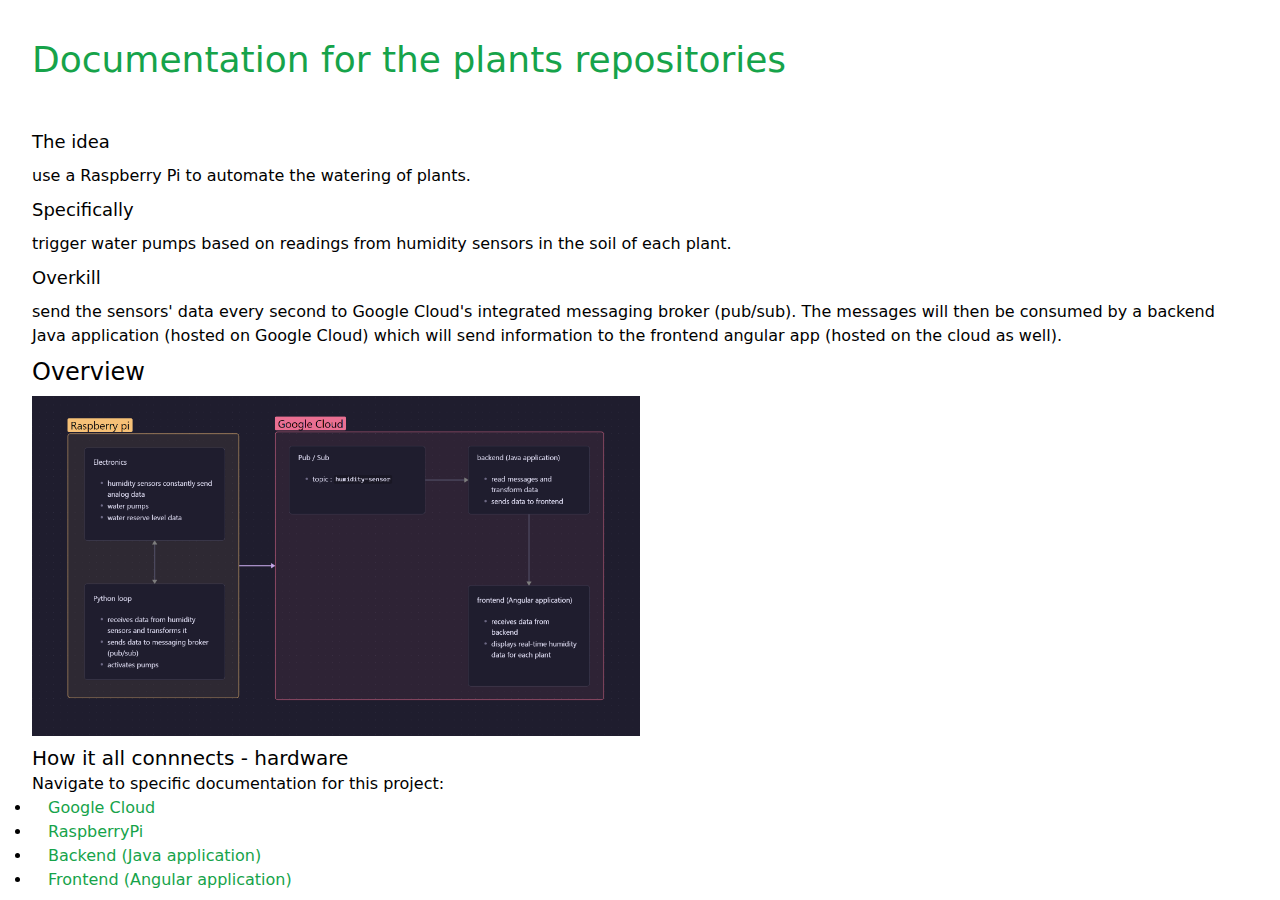
<file: index.html>
<!doctype html>
<html>

<head>
    <meta charset="UTF-8">
    <meta name="viewport" content="width=device-width, initial-scale=1.0">
    <link href="./output.css" rel="stylesheet">
</head>

<body class="w-full h-full ">
    <div class="flex flex-col w-full">
        <h1 class="py-10 px-8 flex text-4xl text-green-600">
            Documentation for the plants repositories
        </h1>
        <div class="flex flex-col w-full px-8">
            <div class="pt-2 text-lg ">The idea</div>
            <div class="pt-2">
                use a Raspberry Pi to automate the watering of plants.
            </div>
            <div class="pt-2 text-lg ">Specifically</div>
            <div class="pt-2">trigger water pumps based on readings from humidity sensors in the soil of each plant.
            </div>
            <div class="pt-2 text-lg ">Overkill</div>
            <div class="pt-2">send the sensors' data every second to Google Cloud's integrated messaging broker
                (pub/sub).
                The messages will then be consumed by a backend Java application (hosted on Google Cloud) which will
                send
                information to the frontend angular app (hosted on the cloud as well).
            </div>
            <div class="pt-2 text-2xl">Overview</div>
            <div class="pt-2 flex w-1/2">
                <img src="images/software-diagram.png" alt="software-diagram">
            </div>
            <div class="pt-2 text-xl">How it all connnects - hardware</div>
            <ul class="list-disc"> Navigate to specific documentation for this project:
                <li class="pl-4"><a class="text-green-600 hover:underline" href="./doc-gcp.html">Google Cloud</a>
                </li>
                <li class="pl-4"><a class="text-green-600 hover:underline" href="./doc-raspberrypi.html">RaspberryPi</a>
                </li>
                <li class="pl-4"><a class="text-green-600 hover:underline" href="./doc-backend.html">Backend (Java application)</a>
                </li>
                <li class="pl-4"><a class="text-green-600 hover:underline" href="./doc-frontend.html">Frontend (Angular application)</a>
                </li>
            </ul>
        </div>
    </div>
</body>

</html>
</file>
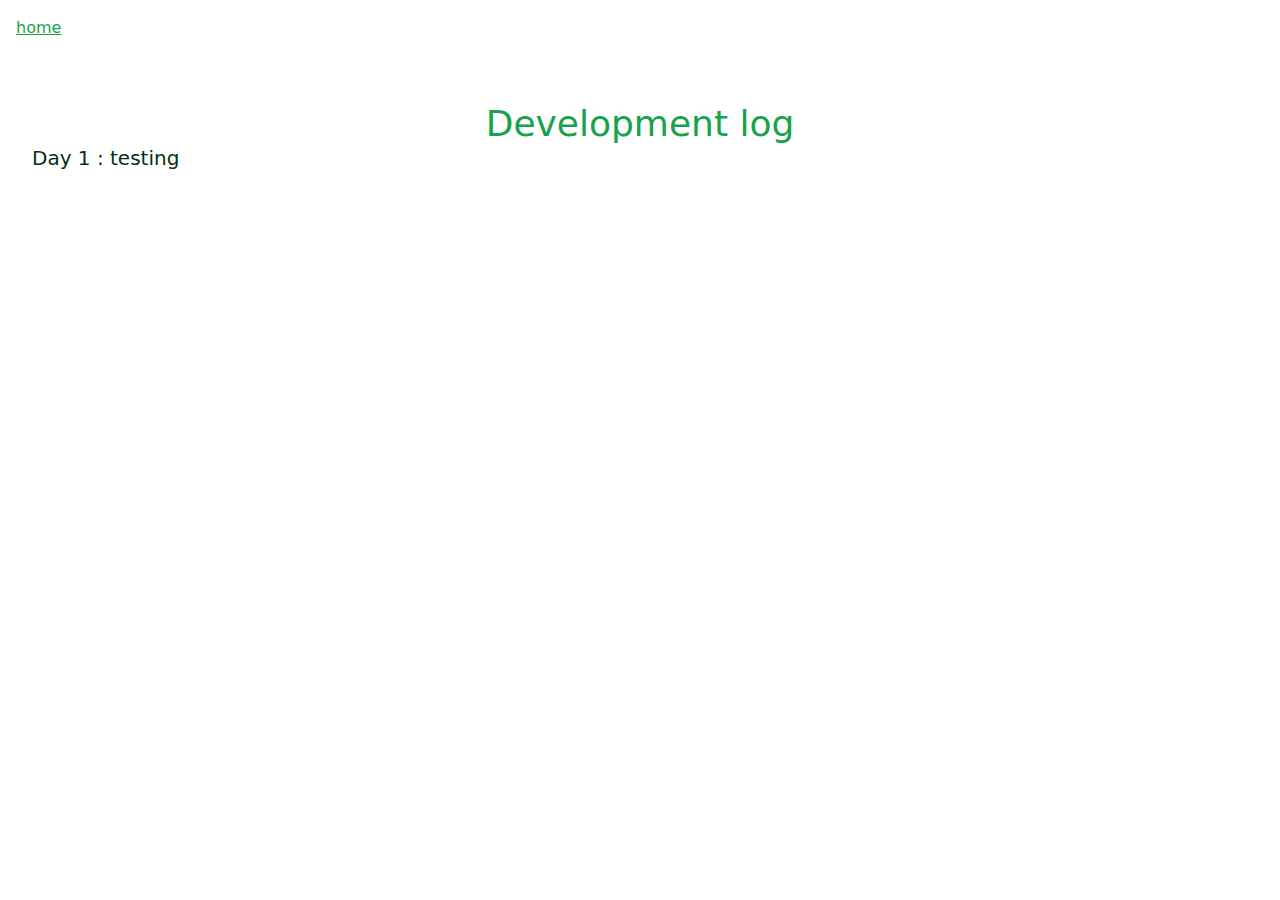
<file: devlog.html>
<!doctype html>
<html>

<head>
    <meta charset="UTF-8">
    <meta name="viewport" content="width=device-width, initial-scale=1.0">
    <link href="./output.css" rel="stylesheet">
</head>

<body class="w-full h-full">
    <div class="flex flex-col w-full">
        <a href="index.html" class="p-4 hover:underline text-green-600">home</a>
        <h1 class="pt-12 flex justify-center text-4xl text-green-600">
            Development log
        </h1>
        <div class="pl-8">
            <h2 class="text-xl text-green-950">Day 1 : testing</h2>
        </div>
</body>

</html>
</file>
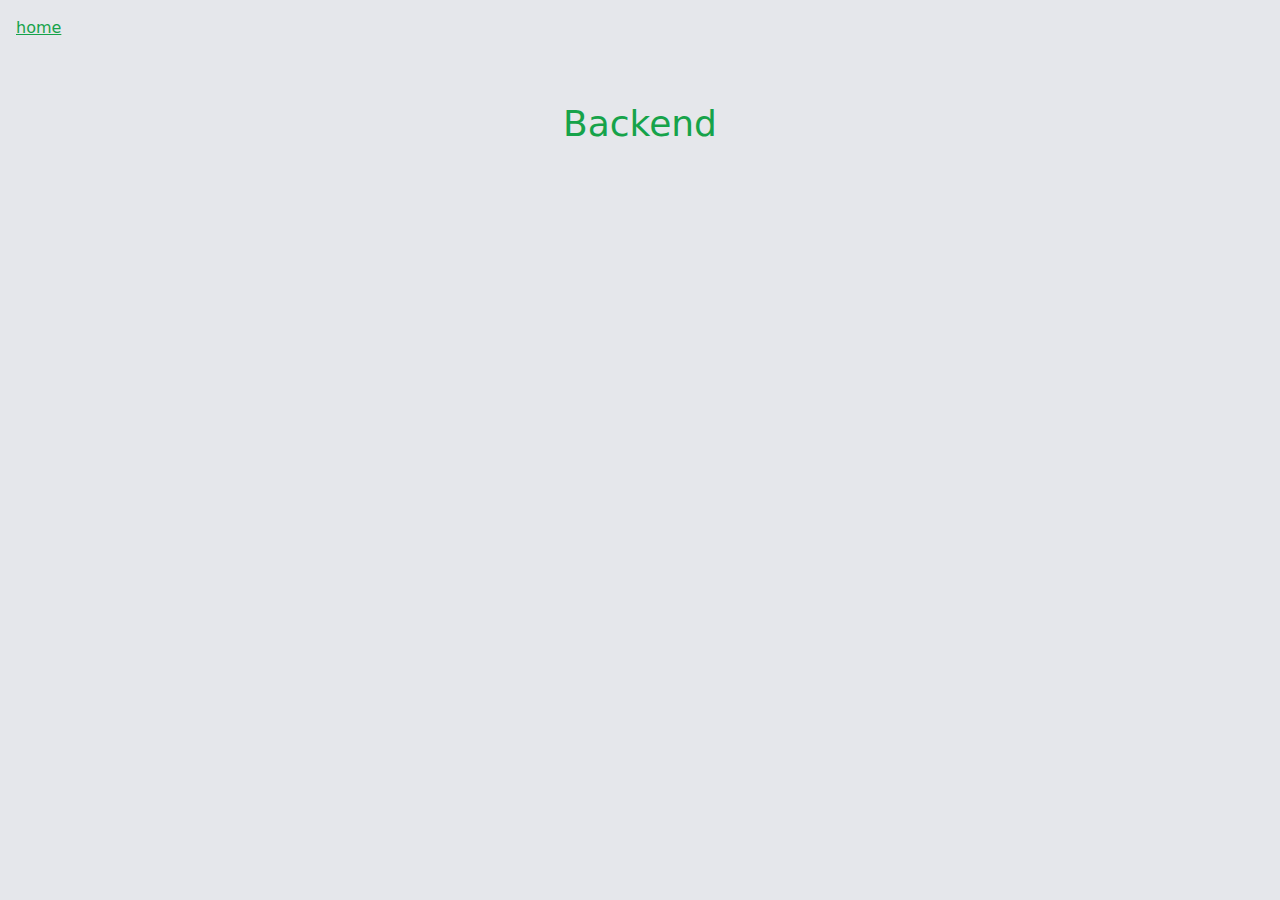
<file: doc-backend.html>
<!doctype html>
<html>

<head>
    <meta charset="UTF-8">
    <meta name="viewport" content="width=device-width, initial-scale=1.0">
    <link href="./output.css" rel="stylesheet">
</head>

<body class="w-full h-full bg-gray-200">
    <div class="flex flex-col w-full">
        <a href="index.html" class="p-4 hover:underline text-green-600">home</a>
        <h1 class="pt-12 flex justify-center text-4xl text-green-600">
            Backend
        </h1>
</body>

</html>
</file>
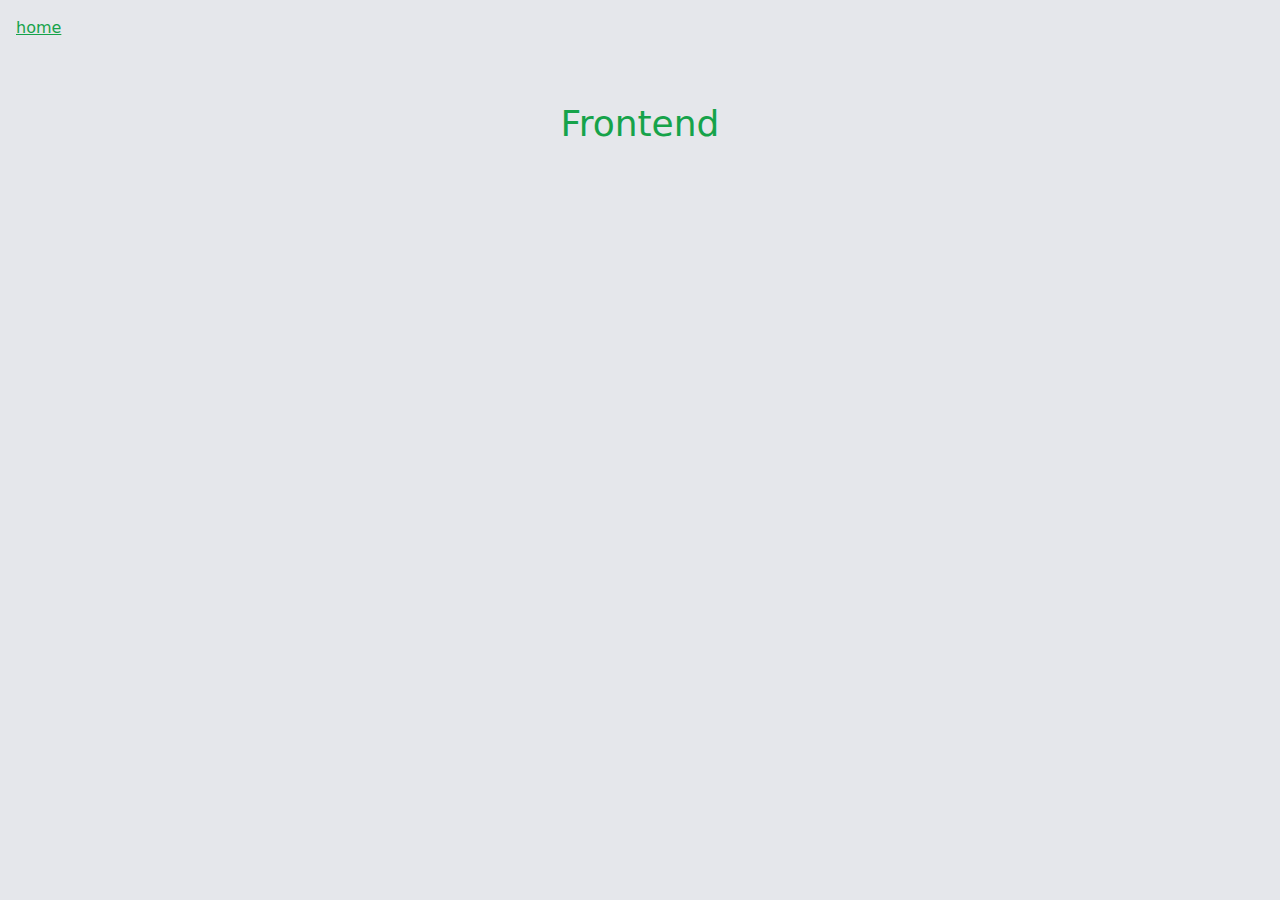
<file: doc-frontend.html>
<!doctype html>
<html>

<head>
    <meta charset="UTF-8">
    <meta name="viewport" content="width=device-width, initial-scale=1.0">
    <link href="./output.css" rel="stylesheet">
</head>

<body class="w-full h-full bg-gray-200">
    <div class="flex flex-col w-full">
        <a href="index.html" class="p-4 hover:underline text-green-600">home</a>
        <h1 class="pt-12 flex justify-center text-4xl text-green-600">
            Frontend
        </h1>
</body>

</html>
</file>
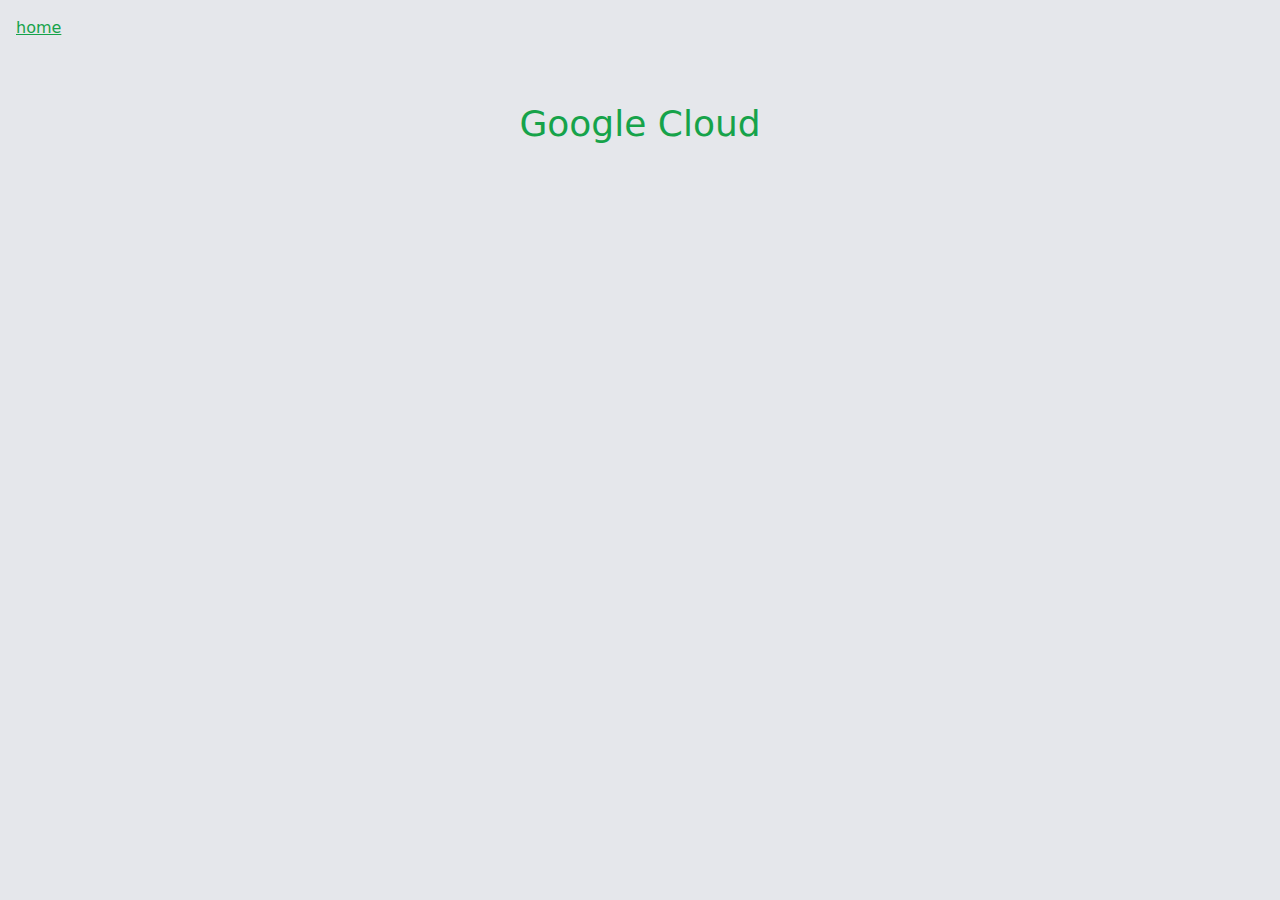
<file: doc-gcp.html>
<!doctype html>
<html>

<head>
    <meta charset="UTF-8">
    <meta name="viewport" content="width=device-width, initial-scale=1.0">
    <link href="./output.css" rel="stylesheet">
</head>

<body class="w-full h-full bg-gray-200">
    <div class="flex flex-col w-full">
        <a href="index.html" class="p-4 hover:underline text-green-600">home</a>
        <h1 class="pt-12 flex justify-center text-4xl text-green-600">
            Google Cloud
        </h1>
</body>

</html>
</file>
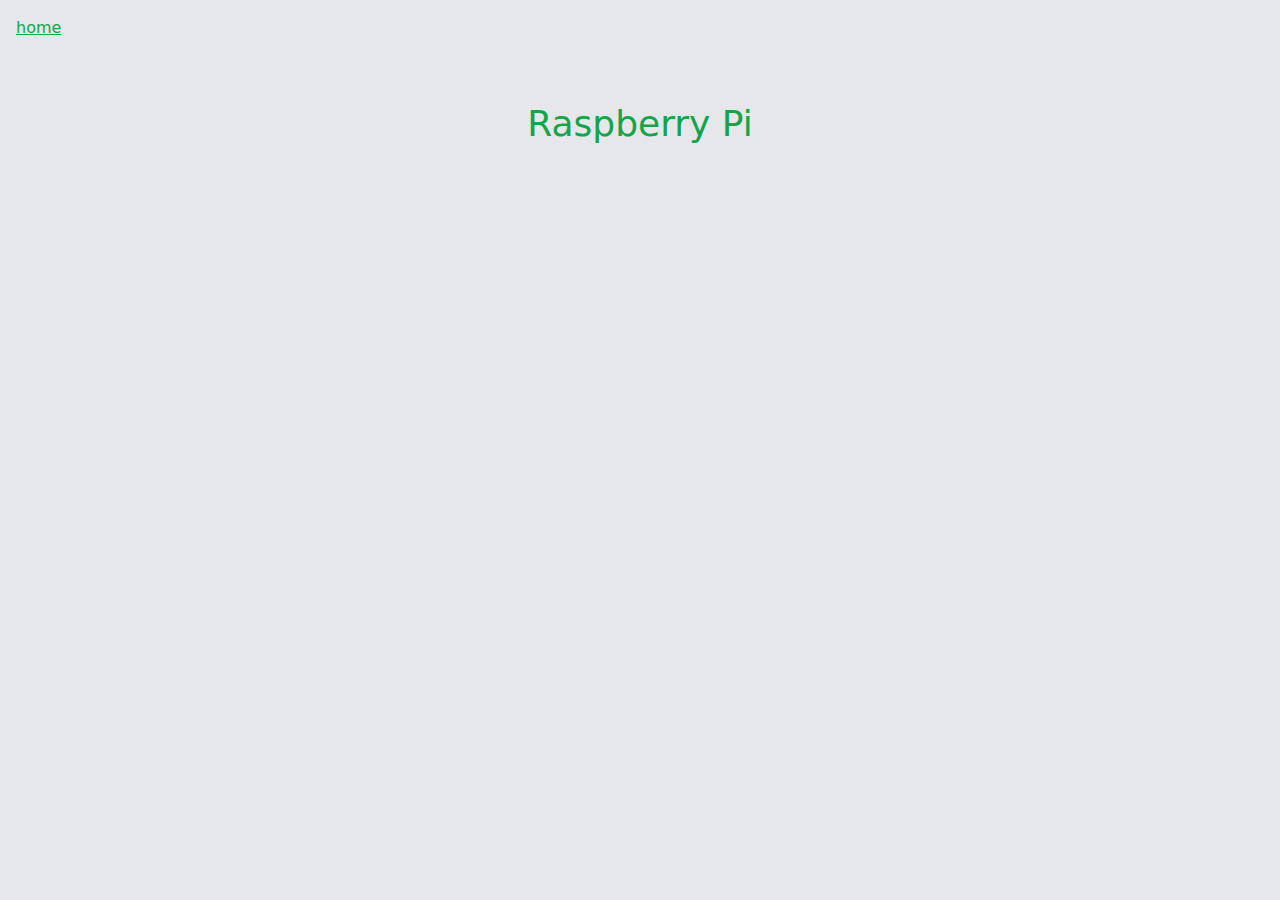
<file: doc-raspberrypi.html>
<!doctype html>
<html>

<head>
    <meta charset="UTF-8">
    <meta name="viewport" content="width=device-width, initial-scale=1.0">
    <link href="./output.css" rel="stylesheet">
</head>

<body class="w-full h-full bg-gray-200">
    <div class="flex flex-col w-full">
        <a href="index.html" class="p-4 hover:underline text-green-600">home</a>
        <h1 class="pt-12 flex justify-center text-4xl text-green-600">
            Raspberry Pi
        </h1>
</body>

</html>
</file>
<file: output.css>
/*
! tailwindcss v3.4.3 | MIT License | https://tailwindcss.com
*/

/*
1. Prevent padding and border from affecting element width. (https://github.com/mozdevs/cssremedy/issues/4)
2. Allow adding a border to an element by just adding a border-width. (https://github.com/tailwindcss/tailwindcss/pull/116)
*/

*,
::before,
::after {
  box-sizing: border-box;
  /* 1 */
  border-width: 0;
  /* 2 */
  border-style: solid;
  /* 2 */
  border-color: #e5e7eb;
  /* 2 */
}

::before,
::after {
  --tw-content: '';
}

/*
1. Use a consistent sensible line-height in all browsers.
2. Prevent adjustments of font size after orientation changes in iOS.
3. Use a more readable tab size.
4. Use the user's configured `sans` font-family by default.
5. Use the user's configured `sans` font-feature-settings by default.
6. Use the user's configured `sans` font-variation-settings by default.
7. Disable tap highlights on iOS
*/

html,
:host {
  line-height: 1.5;
  /* 1 */
  -webkit-text-size-adjust: 100%;
  /* 2 */
  -moz-tab-size: 4;
  /* 3 */
  -o-tab-size: 4;
     tab-size: 4;
  /* 3 */
  font-family: ui-sans-serif, system-ui, sans-serif, "Apple Color Emoji", "Segoe UI Emoji", "Segoe UI Symbol", "Noto Color Emoji";
  /* 4 */
  font-feature-settings: normal;
  /* 5 */
  font-variation-settings: normal;
  /* 6 */
  -webkit-tap-highlight-color: transparent;
  /* 7 */
}

/*
1. Remove the margin in all browsers.
2. Inherit line-height from `html` so users can set them as a class directly on the `html` element.
*/

body {
  margin: 0;
  /* 1 */
  line-height: inherit;
  /* 2 */
}

/*
1. Add the correct height in Firefox.
2. Correct the inheritance of border color in Firefox. (https://bugzilla.mozilla.org/show_bug.cgi?id=190655)
3. Ensure horizontal rules are visible by default.
*/

hr {
  height: 0;
  /* 1 */
  color: inherit;
  /* 2 */
  border-top-width: 1px;
  /* 3 */
}

/*
Add the correct text decoration in Chrome, Edge, and Safari.
*/

abbr:where([title]) {
  -webkit-text-decoration: underline dotted;
          text-decoration: underline dotted;
}

/*
Remove the default font size and weight for headings.
*/

h1,
h2,
h3,
h4,
h5,
h6 {
  font-size: inherit;
  font-weight: inherit;
}

/*
Reset links to optimize for opt-in styling instead of opt-out.
*/

a {
  color: inherit;
  text-decoration: inherit;
}

/*
Add the correct font weight in Edge and Safari.
*/

b,
strong {
  font-weight: bolder;
}

/*
1. Use the user's configured `mono` font-family by default.
2. Use the user's configured `mono` font-feature-settings by default.
3. Use the user's configured `mono` font-variation-settings by default.
4. Correct the odd `em` font sizing in all browsers.
*/

code,
kbd,
samp,
pre {
  font-family: ui-monospace, SFMono-Regular, Menlo, Monaco, Consolas, "Liberation Mono", "Courier New", monospace;
  /* 1 */
  font-feature-settings: normal;
  /* 2 */
  font-variation-settings: normal;
  /* 3 */
  font-size: 1em;
  /* 4 */
}

/*
Add the correct font size in all browsers.
*/

small {
  font-size: 80%;
}

/*
Prevent `sub` and `sup` elements from affecting the line height in all browsers.
*/

sub,
sup {
  font-size: 75%;
  line-height: 0;
  position: relative;
  vertical-align: baseline;
}

sub {
  bottom: -0.25em;
}

sup {
  top: -0.5em;
}

/*
1. Remove text indentation from table contents in Chrome and Safari. (https://bugs.chromium.org/p/chromium/issues/detail?id=999088, https://bugs.webkit.org/show_bug.cgi?id=201297)
2. Correct table border color inheritance in all Chrome and Safari. (https://bugs.chromium.org/p/chromium/issues/detail?id=935729, https://bugs.webkit.org/show_bug.cgi?id=195016)
3. Remove gaps between table borders by default.
*/

table {
  text-indent: 0;
  /* 1 */
  border-color: inherit;
  /* 2 */
  border-collapse: collapse;
  /* 3 */
}

/*
1. Change the font styles in all browsers.
2. Remove the margin in Firefox and Safari.
3. Remove default padding in all browsers.
*/

button,
input,
optgroup,
select,
textarea {
  font-family: inherit;
  /* 1 */
  font-feature-settings: inherit;
  /* 1 */
  font-variation-settings: inherit;
  /* 1 */
  font-size: 100%;
  /* 1 */
  font-weight: inherit;
  /* 1 */
  line-height: inherit;
  /* 1 */
  letter-spacing: inherit;
  /* 1 */
  color: inherit;
  /* 1 */
  margin: 0;
  /* 2 */
  padding: 0;
  /* 3 */
}

/*
Remove the inheritance of text transform in Edge and Firefox.
*/

button,
select {
  text-transform: none;
}

/*
1. Correct the inability to style clickable types in iOS and Safari.
2. Remove default button styles.
*/

button,
input:where([type='button']),
input:where([type='reset']),
input:where([type='submit']) {
  -webkit-appearance: button;
  /* 1 */
  background-color: transparent;
  /* 2 */
  background-image: none;
  /* 2 */
}

/*
Use the modern Firefox focus style for all focusable elements.
*/

:-moz-focusring {
  outline: auto;
}

/*
Remove the additional `:invalid` styles in Firefox. (https://github.com/mozilla/gecko-dev/blob/2f9eacd9d3d995c937b4251a5557d95d494c9be1/layout/style/res/forms.css#L728-L737)
*/

:-moz-ui-invalid {
  box-shadow: none;
}

/*
Add the correct vertical alignment in Chrome and Firefox.
*/

progress {
  vertical-align: baseline;
}

/*
Correct the cursor style of increment and decrement buttons in Safari.
*/

::-webkit-inner-spin-button,
::-webkit-outer-spin-button {
  height: auto;
}

/*
1. Correct the odd appearance in Chrome and Safari.
2. Correct the outline style in Safari.
*/

[type='search'] {
  -webkit-appearance: textfield;
  /* 1 */
  outline-offset: -2px;
  /* 2 */
}

/*
Remove the inner padding in Chrome and Safari on macOS.
*/

::-webkit-search-decoration {
  -webkit-appearance: none;
}

/*
1. Correct the inability to style clickable types in iOS and Safari.
2. Change font properties to `inherit` in Safari.
*/

::-webkit-file-upload-button {
  -webkit-appearance: button;
  /* 1 */
  font: inherit;
  /* 2 */
}

/*
Add the correct display in Chrome and Safari.
*/

summary {
  display: list-item;
}

/*
Removes the default spacing and border for appropriate elements.
*/

blockquote,
dl,
dd,
h1,
h2,
h3,
h4,
h5,
h6,
hr,
figure,
p,
pre {
  margin: 0;
}

fieldset {
  margin: 0;
  padding: 0;
}

legend {
  padding: 0;
}

ol,
ul,
menu {
  list-style: none;
  margin: 0;
  padding: 0;
}

/*
Reset default styling for dialogs.
*/

dialog {
  padding: 0;
}

/*
Prevent resizing textareas horizontally by default.
*/

textarea {
  resize: vertical;
}

/*
1. Reset the default placeholder opacity in Firefox. (https://github.com/tailwindlabs/tailwindcss/issues/3300)
2. Set the default placeholder color to the user's configured gray 400 color.
*/

input::-moz-placeholder, textarea::-moz-placeholder {
  opacity: 1;
  /* 1 */
  color: #9ca3af;
  /* 2 */
}

input::placeholder,
textarea::placeholder {
  opacity: 1;
  /* 1 */
  color: #9ca3af;
  /* 2 */
}

/*
Set the default cursor for buttons.
*/

button,
[role="button"] {
  cursor: pointer;
}

/*
Make sure disabled buttons don't get the pointer cursor.
*/

:disabled {
  cursor: default;
}

/*
1. Make replaced elements `display: block` by default. (https://github.com/mozdevs/cssremedy/issues/14)
2. Add `vertical-align: middle` to align replaced elements more sensibly by default. (https://github.com/jensimmons/cssremedy/issues/14#issuecomment-634934210)
   This can trigger a poorly considered lint error in some tools but is included by design.
*/

img,
svg,
video,
canvas,
audio,
iframe,
embed,
object {
  display: block;
  /* 1 */
  vertical-align: middle;
  /* 2 */
}

/*
Constrain images and videos to the parent width and preserve their intrinsic aspect ratio. (https://github.com/mozdevs/cssremedy/issues/14)
*/

img,
video {
  max-width: 100%;
  height: auto;
}

/* Make elements with the HTML hidden attribute stay hidden by default */

[hidden] {
  display: none;
}

*, ::before, ::after {
  --tw-border-spacing-x: 0;
  --tw-border-spacing-y: 0;
  --tw-translate-x: 0;
  --tw-translate-y: 0;
  --tw-rotate: 0;
  --tw-skew-x: 0;
  --tw-skew-y: 0;
  --tw-scale-x: 1;
  --tw-scale-y: 1;
  --tw-pan-x:  ;
  --tw-pan-y:  ;
  --tw-pinch-zoom:  ;
  --tw-scroll-snap-strictness: proximity;
  --tw-gradient-from-position:  ;
  --tw-gradient-via-position:  ;
  --tw-gradient-to-position:  ;
  --tw-ordinal:  ;
  --tw-slashed-zero:  ;
  --tw-numeric-figure:  ;
  --tw-numeric-spacing:  ;
  --tw-numeric-fraction:  ;
  --tw-ring-inset:  ;
  --tw-ring-offset-width: 0px;
  --tw-ring-offset-color: #fff;
  --tw-ring-color: rgb(59 130 246 / 0.5);
  --tw-ring-offset-shadow: 0 0 #0000;
  --tw-ring-shadow: 0 0 #0000;
  --tw-shadow: 0 0 #0000;
  --tw-shadow-colored: 0 0 #0000;
  --tw-blur:  ;
  --tw-brightness:  ;
  --tw-contrast:  ;
  --tw-grayscale:  ;
  --tw-hue-rotate:  ;
  --tw-invert:  ;
  --tw-saturate:  ;
  --tw-sepia:  ;
  --tw-drop-shadow:  ;
  --tw-backdrop-blur:  ;
  --tw-backdrop-brightness:  ;
  --tw-backdrop-contrast:  ;
  --tw-backdrop-grayscale:  ;
  --tw-backdrop-hue-rotate:  ;
  --tw-backdrop-invert:  ;
  --tw-backdrop-opacity:  ;
  --tw-backdrop-saturate:  ;
  --tw-backdrop-sepia:  ;
  --tw-contain-size:  ;
  --tw-contain-layout:  ;
  --tw-contain-paint:  ;
  --tw-contain-style:  ;
}

::backdrop {
  --tw-border-spacing-x: 0;
  --tw-border-spacing-y: 0;
  --tw-translate-x: 0;
  --tw-translate-y: 0;
  --tw-rotate: 0;
  --tw-skew-x: 0;
  --tw-skew-y: 0;
  --tw-scale-x: 1;
  --tw-scale-y: 1;
  --tw-pan-x:  ;
  --tw-pan-y:  ;
  --tw-pinch-zoom:  ;
  --tw-scroll-snap-strictness: proximity;
  --tw-gradient-from-position:  ;
  --tw-gradient-via-position:  ;
  --tw-gradient-to-position:  ;
  --tw-ordinal:  ;
  --tw-slashed-zero:  ;
  --tw-numeric-figure:  ;
  --tw-numeric-spacing:  ;
  --tw-numeric-fraction:  ;
  --tw-ring-inset:  ;
  --tw-ring-offset-width: 0px;
  --tw-ring-offset-color: #fff;
  --tw-ring-color: rgb(59 130 246 / 0.5);
  --tw-ring-offset-shadow: 0 0 #0000;
  --tw-ring-shadow: 0 0 #0000;
  --tw-shadow: 0 0 #0000;
  --tw-shadow-colored: 0 0 #0000;
  --tw-blur:  ;
  --tw-brightness:  ;
  --tw-contrast:  ;
  --tw-grayscale:  ;
  --tw-hue-rotate:  ;
  --tw-invert:  ;
  --tw-saturate:  ;
  --tw-sepia:  ;
  --tw-drop-shadow:  ;
  --tw-backdrop-blur:  ;
  --tw-backdrop-brightness:  ;
  --tw-backdrop-contrast:  ;
  --tw-backdrop-grayscale:  ;
  --tw-backdrop-hue-rotate:  ;
  --tw-backdrop-invert:  ;
  --tw-backdrop-opacity:  ;
  --tw-backdrop-saturate:  ;
  --tw-backdrop-sepia:  ;
  --tw-contain-size:  ;
  --tw-contain-layout:  ;
  --tw-contain-paint:  ;
  --tw-contain-style:  ;
}

.flex {
  display: flex;
}

.h-full {
  height: 100%;
}

.w-1\/2 {
  width: 50%;
}

.w-full {
  width: 100%;
}

.list-none {
  list-style-type: none;
}

.list-disc {
  list-style-type: disc;
}

.flex-col {
  flex-direction: column;
}

.justify-center {
  justify-content: center;
}

.bg-gray-200 {
  --tw-bg-opacity: 1;
  background-color: rgb(229 231 235 / var(--tw-bg-opacity));
}

.bg-green-950 {
  --tw-bg-opacity: 1;
  background-color: rgb(5 46 22 / var(--tw-bg-opacity));
}

.bg-gray-800 {
  --tw-bg-opacity: 1;
  background-color: rgb(31 41 55 / var(--tw-bg-opacity));
}

.p-4 {
  padding: 1rem;
}

.px-8 {
  padding-left: 2rem;
  padding-right: 2rem;
}

.py-12 {
  padding-top: 3rem;
  padding-bottom: 3rem;
}

.py-10 {
  padding-top: 2.5rem;
  padding-bottom: 2.5rem;
}

.pl-8 {
  padding-left: 2rem;
}

.pt-12 {
  padding-top: 3rem;
}

.pt-2 {
  padding-top: 0.5rem;
}

.pl-4 {
  padding-left: 1rem;
}

.text-2xl {
  font-size: 1.5rem;
  line-height: 2rem;
}

.text-4xl {
  font-size: 2.25rem;
  line-height: 2.5rem;
}

.text-lg {
  font-size: 1.125rem;
  line-height: 1.75rem;
}

.text-xl {
  font-size: 1.25rem;
  line-height: 1.75rem;
}

.text-green-400 {
  --tw-text-opacity: 1;
  color: rgb(74 222 128 / var(--tw-text-opacity));
}

.text-green-600 {
  --tw-text-opacity: 1;
  color: rgb(22 163 74 / var(--tw-text-opacity));
}

.text-green-950 {
  --tw-text-opacity: 1;
  color: rgb(5 46 22 / var(--tw-text-opacity));
}

.text-green-800 {
  --tw-text-opacity: 1;
  color: rgb(22 101 52 / var(--tw-text-opacity));
}

.text-red-800 {
  --tw-text-opacity: 1;
  color: rgb(153 27 27 / var(--tw-text-opacity));
}

.text-orange-700 {
  --tw-text-opacity: 1;
  color: rgb(194 65 12 / var(--tw-text-opacity));
}

.text-green-200 {
  --tw-text-opacity: 1;
  color: rgb(187 247 208 / var(--tw-text-opacity));
}

.hover\:list-disc:hover {
  list-style-type: disc;
}

.hover\:underline:hover {
  text-decoration-line: underline;
}
</file>
